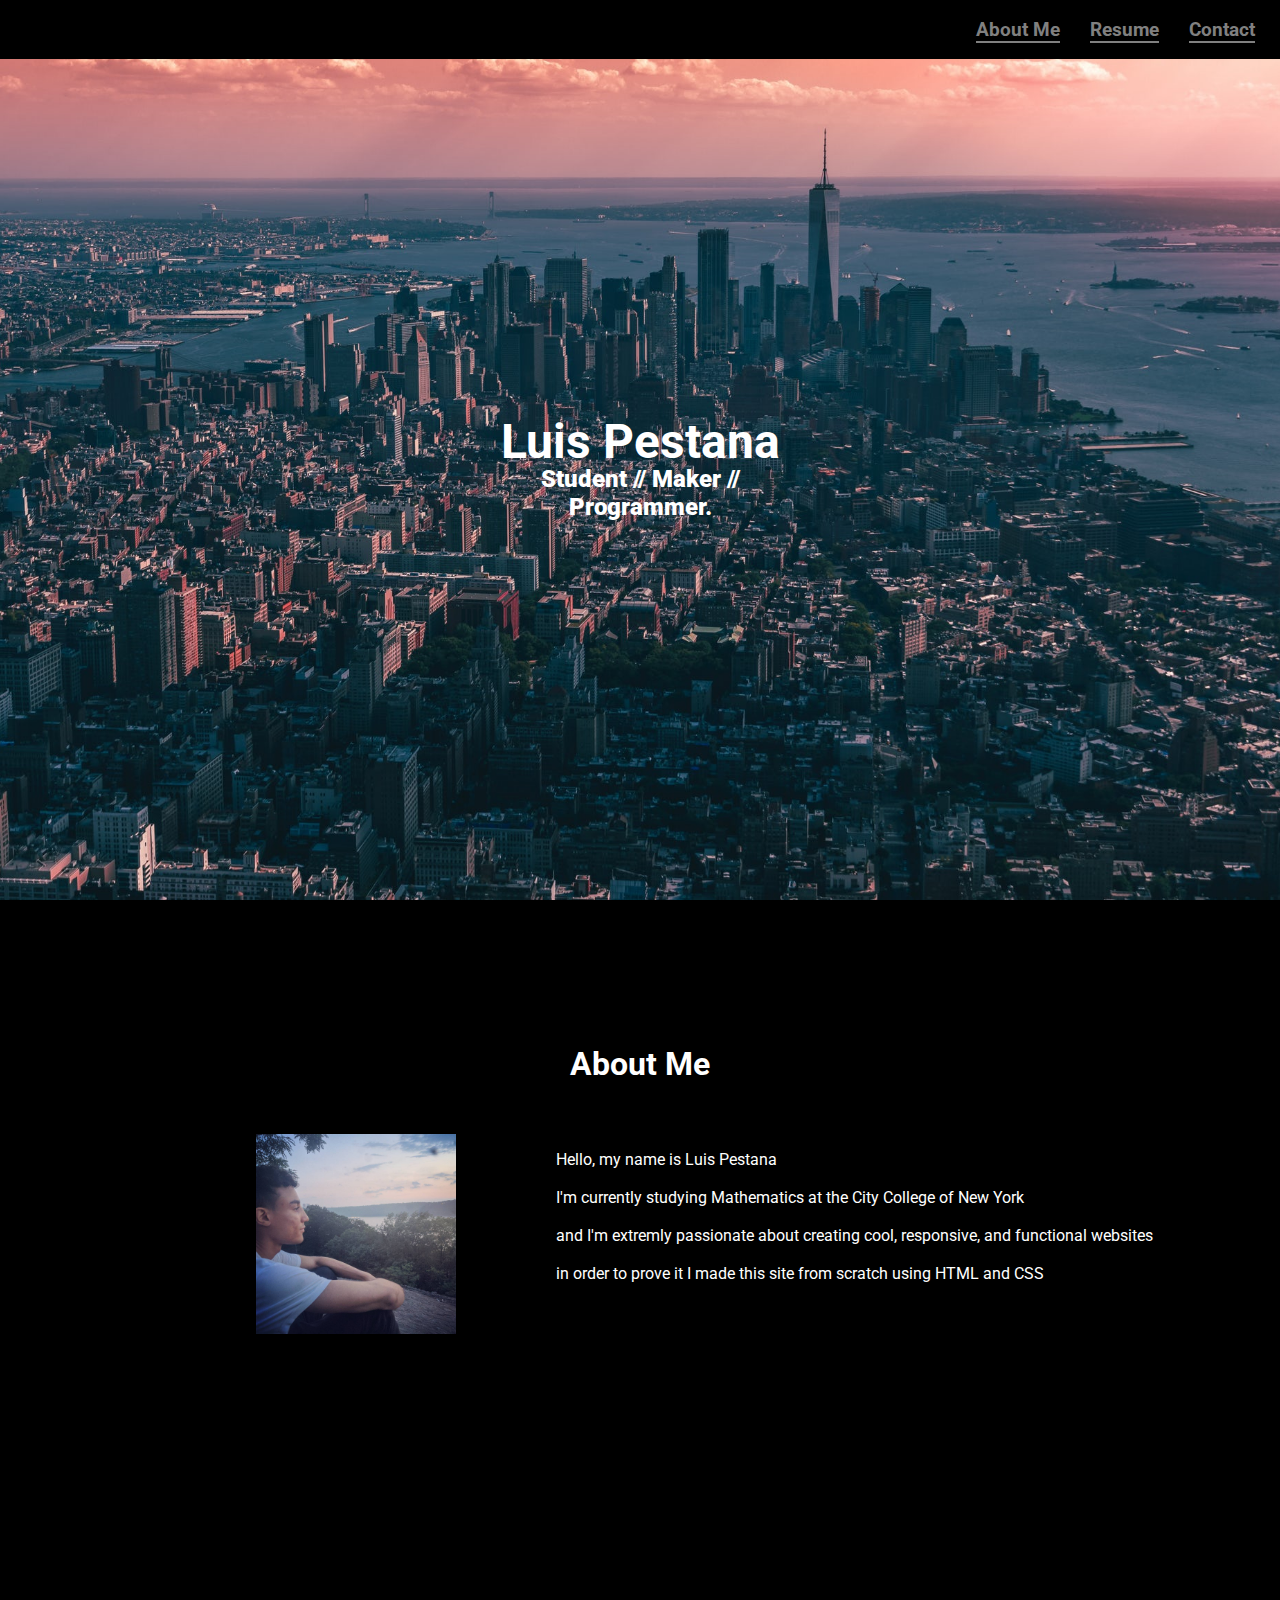
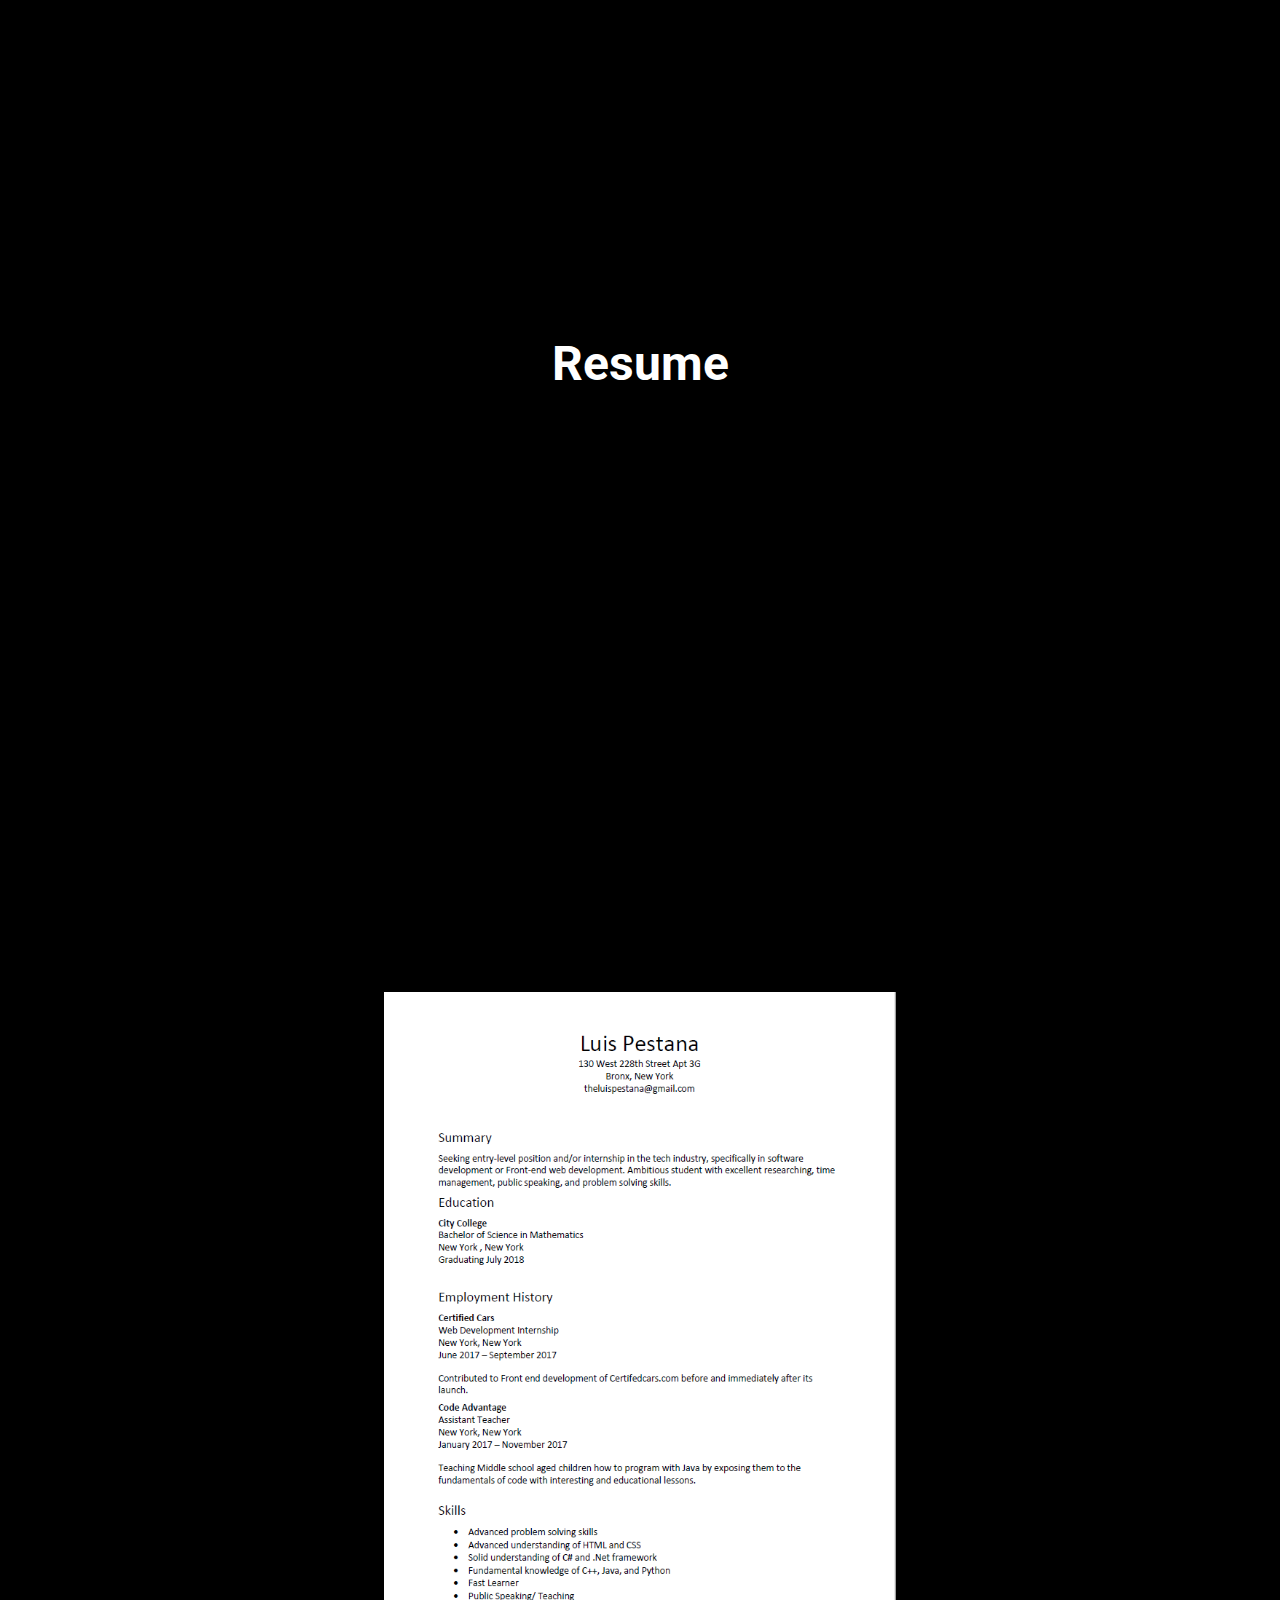
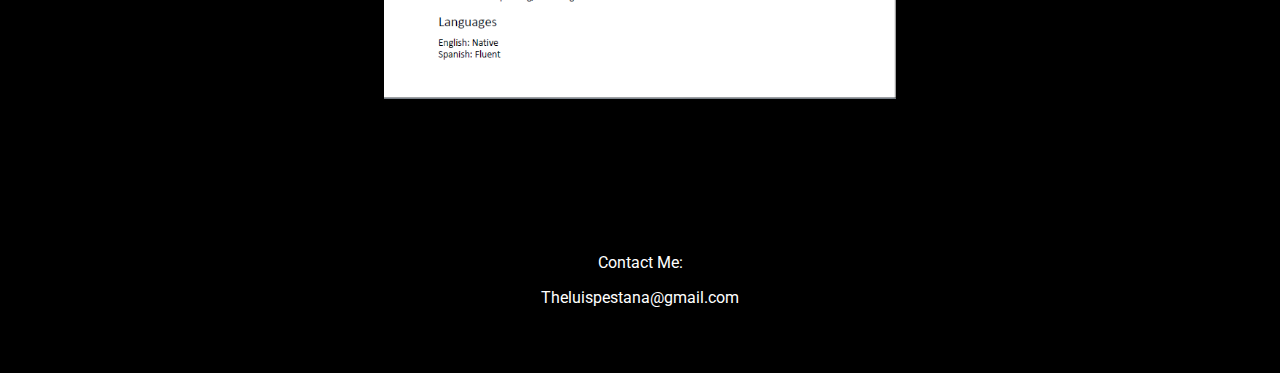
<file: index.html>
<!DOCTYPE html>
<html>
<head>
  <title>Luis Pestana</title>
  <link rel="stylesheet" type="text/css" href="website-stylesheet.css">
  <link href="https://fonts.googleapis.com/css?family=Roboto" rel="stylesheet">
</head>
<body>
  <div class="nav-bar">
    <h3>
      <a class="link" href="#about-me-header">About Me</a>
      <span></span>
      <a class="link" href="#resume">Resume</a>
      <span></span>
      <a class="link" href="#contact-info">Contact</a>
      <span></span>
    </h3>
  </div>
  <div class="slide-one">
    <font size=7 class="text">Luis Pestana<br>
      <font size=5 class="text sub">Student // Maker // Programmer.</font>
    </font>
  </div>
  <h1 id="about-me-header">About Me</h1>
  <div class="clearfix about-me">
    <!-- <h1 id="about-me-header">About Me</h1> -->
    <img class="about-me-img" src="19424913_1884949768434255_6792051205901123584_n.jpg" alt="">
    <ul class="about-me-text" style="list-style-type:none">
      <li>Hello, my name is Luis Pestana</li>
      <span></span>
      <li>I'm currently studying Mathematics at the City College of New York</li>
      <span></span>
      <li>and I'm extremly passionate about creating cool, responsive, and functional websites</li>
      <span></span>
      <li>in order to prove it I made this site from scratch using HTML and CSS</li>
      <li></li>
    </ul>
  </div>
  <div class="slide-two">
    <font size=7 class="slide-two-text">Resume</font>
  </div>
  <div id="resume">
    <img class="resume-img" src="resume.png" alt="">
  </div>
  <div id="contact-info">
    <p>Contact Me:<br></p>
    <p>Theluispestana@gmail.com</p>
  </div>
</body>
</html>
</file>
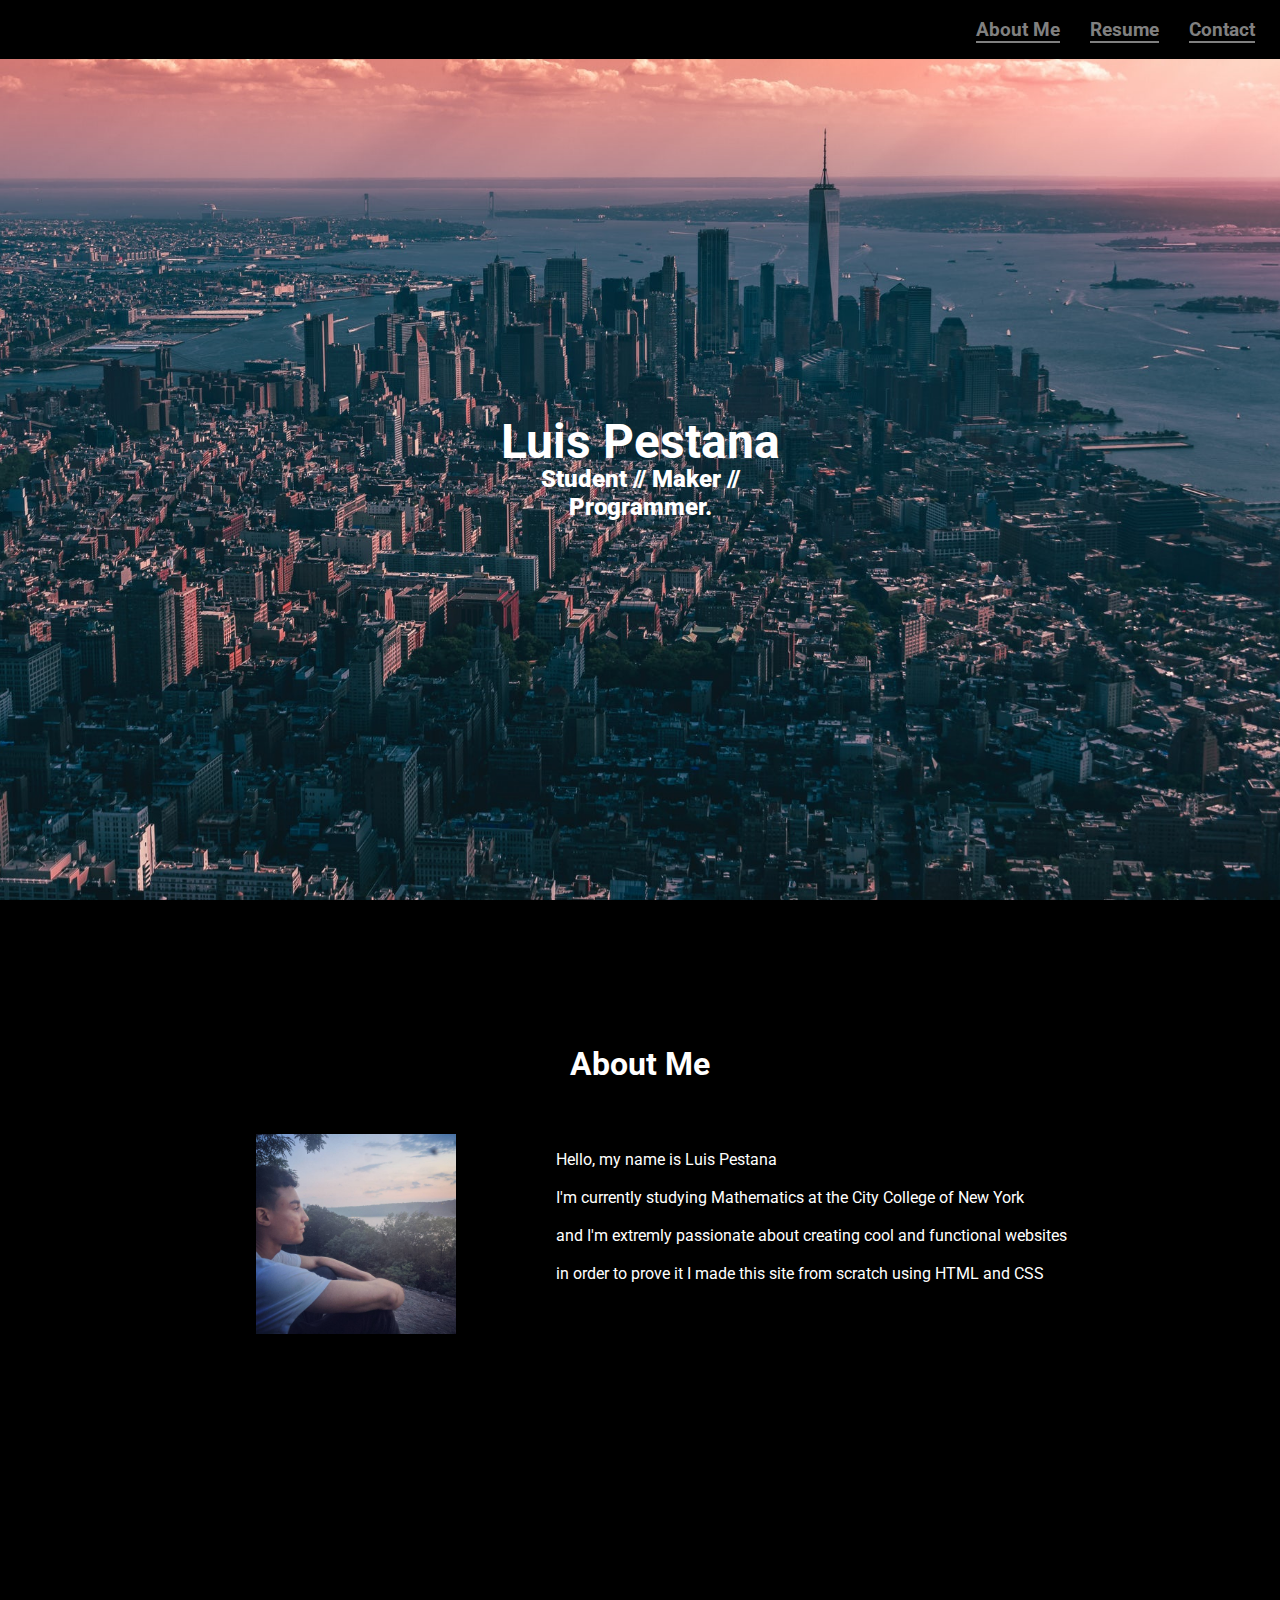
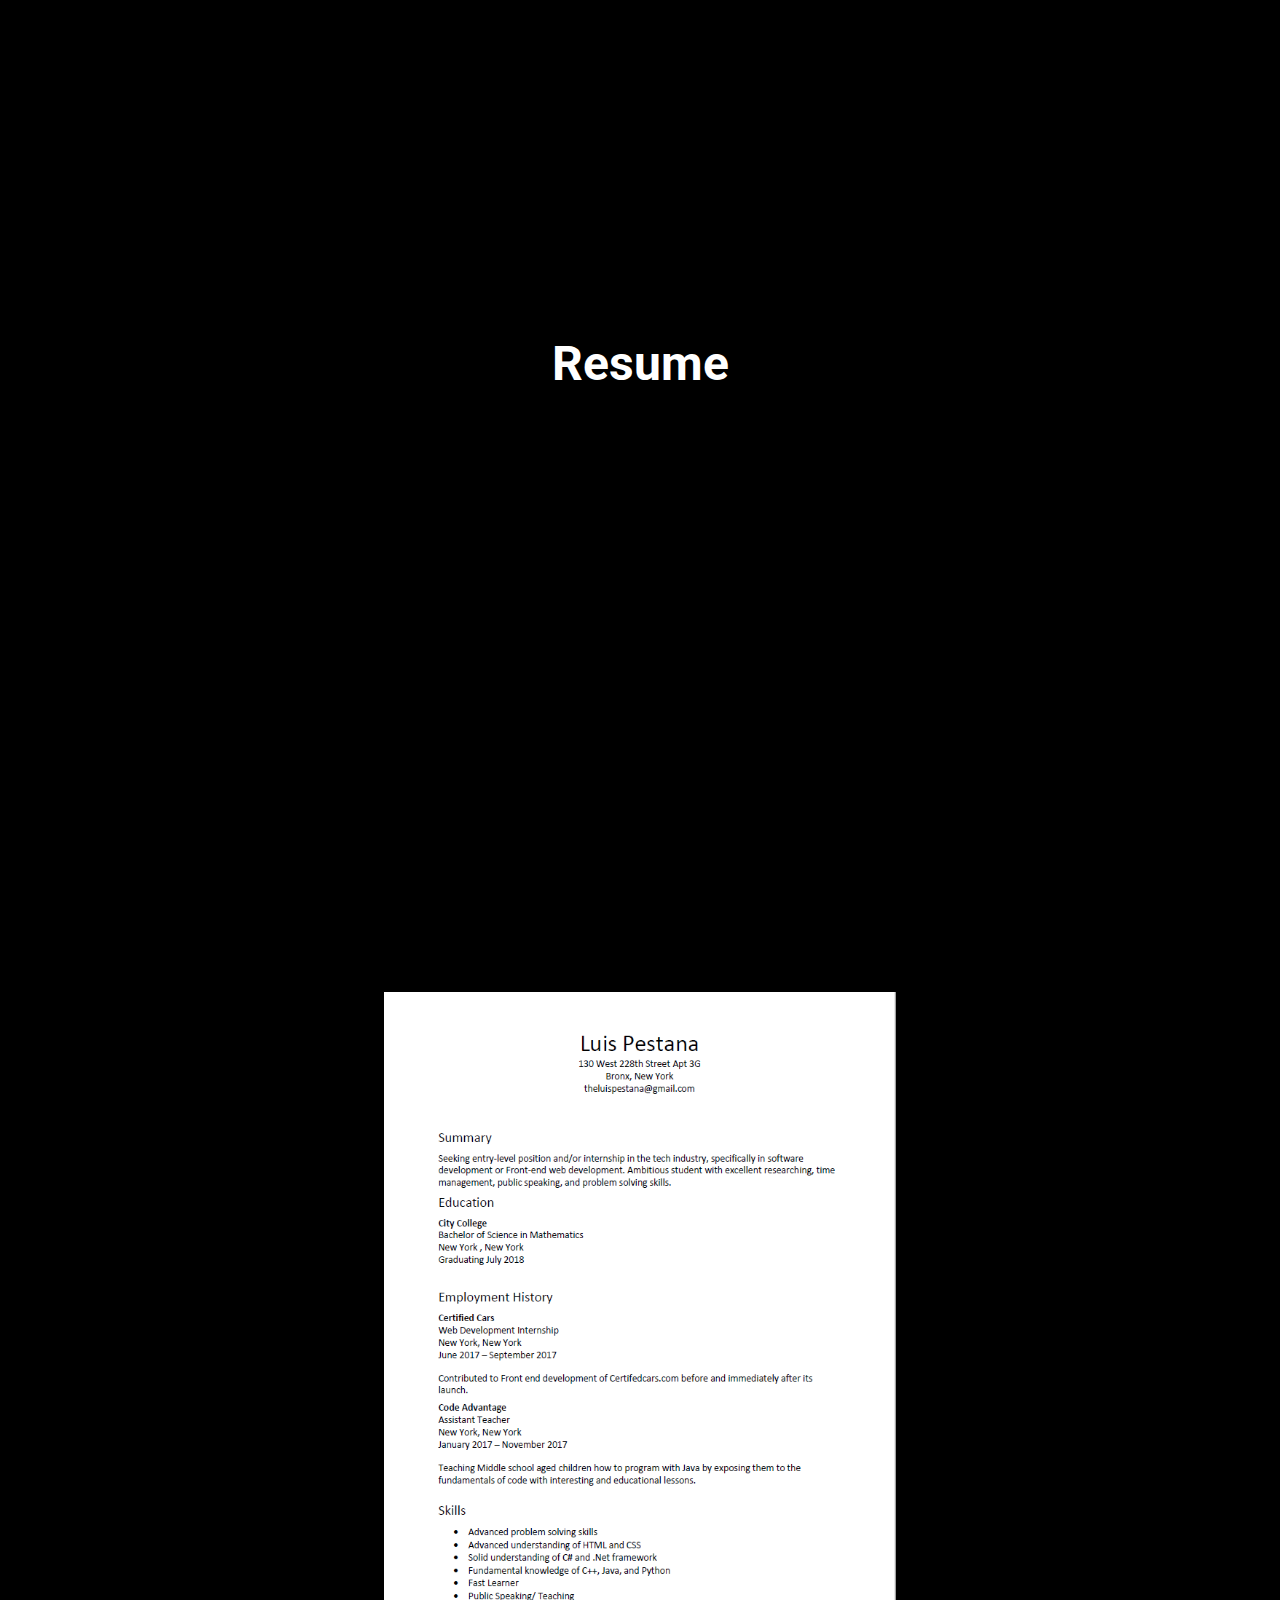
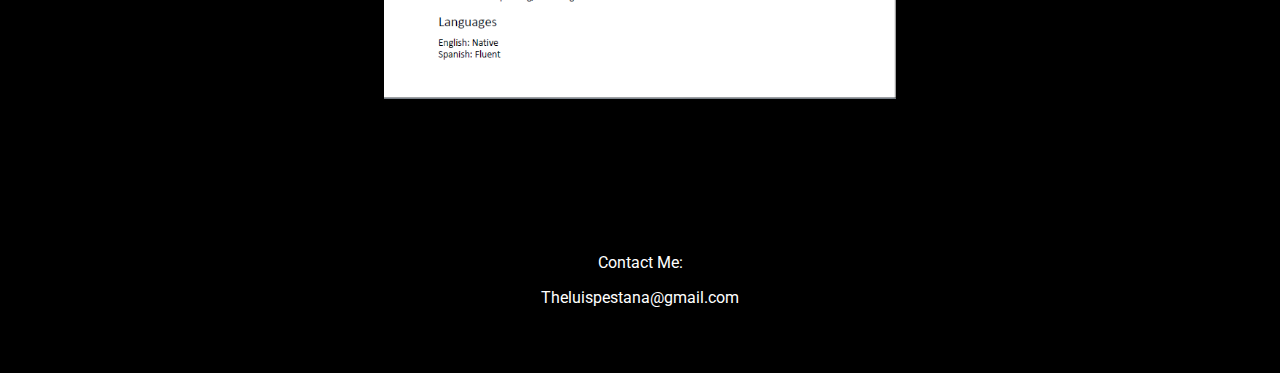
<file: website.html>
<!DOCTYPE html>
<html>
<head>
  <title>Luis Pestana</title>
  <link rel="stylesheet" type="text/css" href="website-stylesheet.css">
  <link href="https://fonts.googleapis.com/css?family=Roboto" rel="stylesheet">
</head>
<body>
  <div class="nav-bar">
    <h3>
      <a class="link" href="#about-me-header">About Me</a>
      <span></span>
      <a class="link" href="#resume">Resume</a>
      <span></span>
      <a class="link" href="#contact-info">Contact</a>
      <span></span>
    </h3>
  </div>
  <div class="slide-one">
    <font size=7 class="text">Luis Pestana<br>
      <font size=5 class="text sub">Student // Maker // Programmer.</font>
    </font>
  </div>
  <h1 id="about-me-header">About Me</h1>
  <div class="clearfix about-me">
    <img class="about-me-img" src="19424913_1884949768434255_6792051205901123584_n.jpg" alt="">
    <ul class="about-me-text" style="list-style-type:none">
      <li>Hello, my name is Luis Pestana</li>
      <span></span>
      <li>I'm currently studying Mathematics at the City College of New York</li>
      <span></span>
      <li>and I'm extremly passionate about creating cool and functional websites</li>
      <span></span>
      <li>in order to prove it I made this site from scratch using HTML and CSS</li>
      <li></li>
    </ul>
  </div>
  <div class="slide-two">
    <font size=7 class="slide-two-text">Resume</font>
  </div>
  <div id="resume">
    <img class="resume-img" src="resume.png" alt="">
  </div>
  <div id="contact-info">
    <p>Contact Me:<br></p>
    <p>Theluispestana@gmail.com</p>
  </div>
</body>
</html>
</file>
<file: website-stylesheet.css>
body, html {
  background-color: black;
  font-family: 'Roboto', sans-serif;
  padding: 0;
  margin: 0;
  height: 100%;
}

span {
  display:inline-block;
  width: 20px;
}

#about-me-header{
    background-color: black;
    color: white;
    text-align: center;
    padding-top: 5%;
}

#resume {
  background-color: black;
  min-height: 80%;
}

#contact-info {
  background-color: black;
  color: white;
  display: inline-block;
  text-align: center;
  padding-top: 10px;
  padding-bottom: 50px;
  width: 100%;
}

.nav-bar {
  background-color: black;
  display: inline-block;
  text-align: right;
  width: 100%;
}

.link {
  color: grey;
  border-bottom: solid grey 2px;
  text-decoration: none;
  transition: 0.3s;
}

.link:hover {
  color: #f1f1f1;
  border-bottom: solid #f1f1f1 2px;
}

.slide-one {
  background-image: url(photo-1506111583091-becfd4bfa05d.jpg);
  width: auto;
  min-height: 100%;
  background-attachment: fixed;
  background-position: center;
  background-repeat: no-repeat;
  background-size: cover;
}

.text {
  color: white;
  height: 75px;
  width: 300px;
  position: absolute;
  top: 50%;
  left: 50%;
  text-align: center;
  font-weight: bolder;
  transform: translate(-50%, -50%);
  padding: 0;
}

.sub {
  color: white;
  position: absolute;
  top: 120%;
  left: 50%;
  text-align: center;
  transform: translate(-50%, -50%);
  margin: 0;
  padding:0;
}

.about-me{
  background-color: black;
  color: white;
  min-height: 40%;
  /*border: solid white 10px*/
}

.about-me > *{
  background-color: black;
  color: white;
  float:left;
  padding-top: 30px;
  /*max-width: 1000px*/
}

.clearfix:before,
.clearfix:after {
    content: " ";
    display: table;
}

.about-me-img {
  height: 200px;
  width: 200px;
  padding-left: 20%;
}

.about-me-text {
  padding-left: 100px;
}

.slide-two {
  background-image: url(photo-1424296308064-1eead03d1ad9.jpg);
  background-attachment: fixed;
  background-position: center;
  background-repeat: no-repeat;
  background-size: cover;
  height: 1000px;
  text-align: center;
}

.slide-two-text {
  color: white;
  text-align: center;
  line-height: 1000px;
  font-weight: bolder;
}

.resume-img {
  display: block;
  margin: auto;
  width: 40%;
  padding: 10% 0;
}

@media only screen and (orientation: portrait){
  #resume {
    background-color: black;
    min-height: 100%;
  }

  .resume-img {
    display: block;
    margin: auto;
    width: 85%;
    padding: 45% 0;
  }
}

@media only screen and (max-width: 1100px){
  #about-me-header{
    padding-top: 20%
  }

  .about-me{
    background-color: black;
    color: white;
    text-align: center;
    height: 900px;
    width: 100%
  }

  .about-me > *{
    background-color: black;
    color: white;
    padding-top: 30px;
  }

  .about-me-img {
    background-color: black;
    display: block;
    margin: 0 auto;
    height: auto;
    width: 48%;
  }

  .about-me-text{
    background-color: black;
    display: inline-block;
    text-align: center;
    margin: 0 auto;
    padding-left: 21%;
  }
}
</file>
